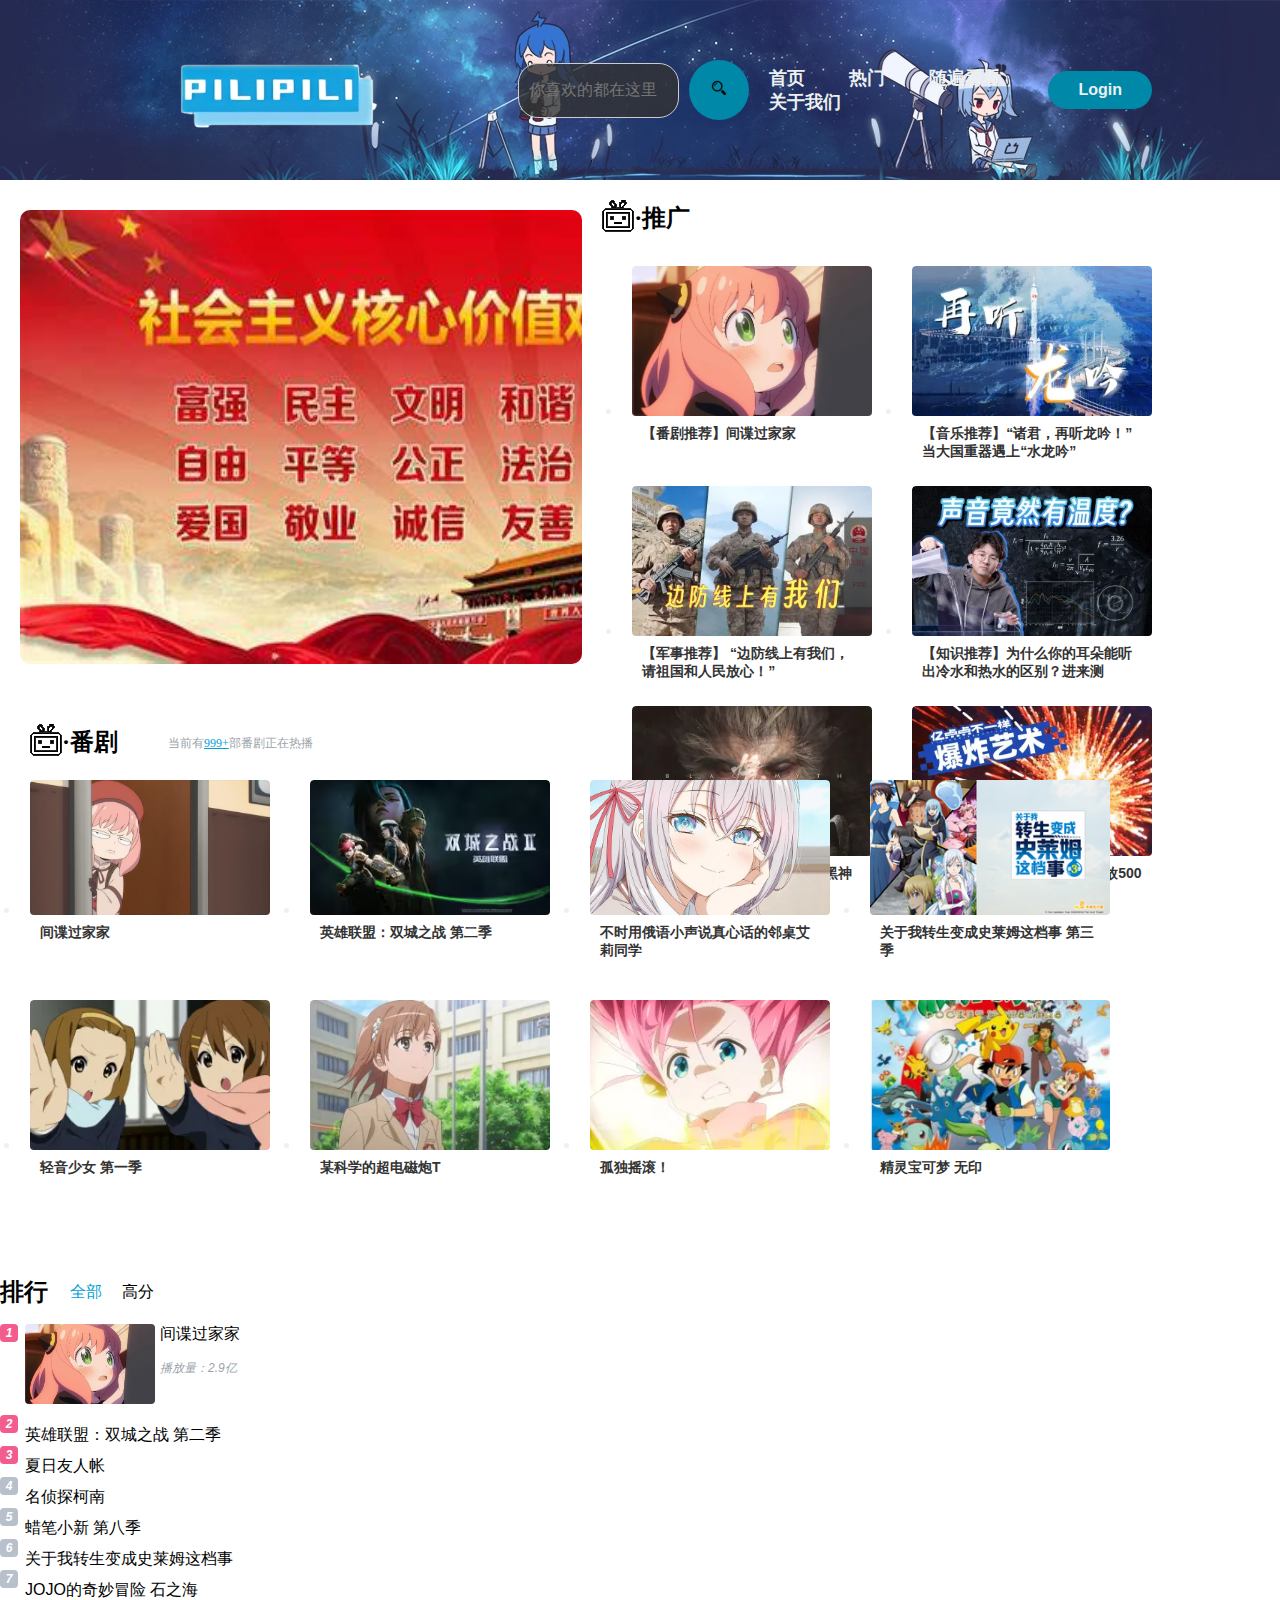
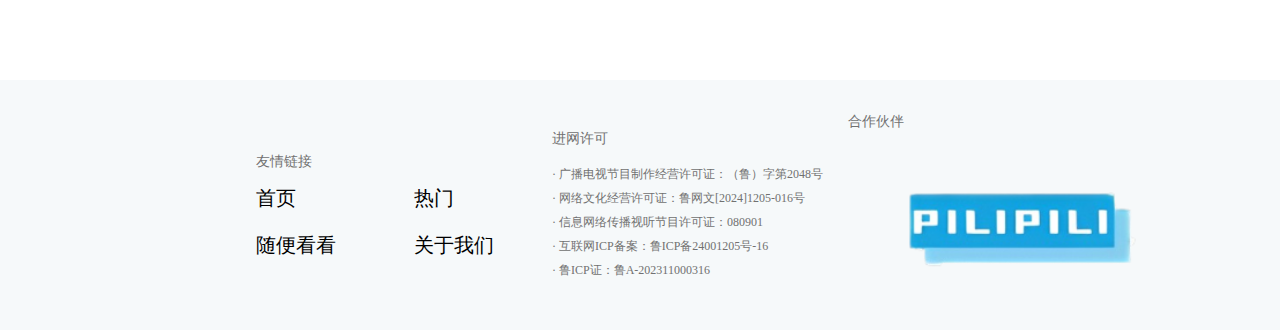
<file: index.html>
<!DOCTYPE html>
<html lang="en">
<head>
    <meta charset="UTF-8">
    <meta name="viewport" content="width=device-width, initial-scale=1.0">
    <title>噼哩噼哩 (゜-゜)つロ 干杯~-pilipili</title>
    <link rel="stylesheet" href="index.css">
</head>
<body>
<header>
    <a href="index.html"><img src="images/logo3.png" alt="" class="logo" alt="logo"></a>
    <div class="search-container">
        <input type="text" placeholder="你喜欢的都在这里">
        <button type="submit"><a href="hot.html"><img src="images/search.png" class="fd"></a></button>
    </div>
    <nav>
        <ul class="nav_links">
            <li><a href="index.html">首页</a></li>
            <li><a href="hot.html">热门</a></li>
            <li><a href="video.html">随遍看看</a></li>
            <li><a href="about.html">关于我们</a></li>
        </ul>
    </nav>
    <a class="cta" href="login.html"><button>Login</button></a>
</header>

<div class="container_top">
    <div id="tv">
        <div id="screen">
            <img src="images/ad1.jpg" height="454" width="730"/>
            <img src="images/ad2.jpg" height="454" width="730"/>
            <img src="images/ad3.jpg" height="454" width="730"/>
            <img src="images/ad4.jpg" height="454" width="730"/>
        </div>
    </div>

    <div class="b-r">
        <div class="b-head">
            <span class="b-head-i"><img src="images/xds.ico"/></span>
            <span class="b-head-t"><h2>·推广</h2></span>
        </div>

        <div class="top-list-wrapper">
            <ul class="top-list clearfix">
                <li>
                    <div class="v-item">
                        <a href="#" title="【番剧推荐】间谍过家家">
                            <div class="preview">
                                <img src="images/rec1.webp" alt="【番剧推荐】间谍过家家">
                            </div>
                            <div class="mask"></div>
                            <div class="title">【番剧推荐】间谍过家家</div>
                        </a>
                    </div>
                </li>
                <li>
                    <div class="v-item">
                        <a href="#" target="view_window" title="【音乐推荐】“诸君，再听龙吟！” 当大国重器遇上“水龙吟”">
                            <div class="preview">
                                <img src="images/rec2.webp" alt="【音乐推荐】“诸君，再听龙吟！” 当大国重器遇上“水龙吟”">
                            </div>
                            <div class="mask"></div>
                            <div class="title">【音乐推荐】“诸君，再听龙吟！” 当大国重器遇上“水龙吟”</div>
                        </a>
                    </div>
                </li>
                <li>
                    <div class="v-item">
                        <a href="#" title="【军事推荐】 “边防线上有我们，请祖国和人民放心！”">
                            <div class="preview">
                                <img src="images/rec3.webp" alt="【军事推荐】 “边防线上有我们，请祖国和人民放心！”">
                            </div>
                            <div class="mask"></div>
                            <div class="title">【军事推荐】 “边防线上有我们，请祖国和人民放心！”</div>
                        </a>
                    </div>
                </li>
                <li>
                    <div class="v-item">
                        <a href="#" title="【知识推荐】为什么你的耳朵能听出冷水和热水的区别？进来测">
                            <div class="preview">
                                <img src="images/rec4.webp" alt="【知识推荐】为什么你的耳朵能听出冷水和热水的区别？进来测">
                            </div>
                            <div class="mask"></div>
                            <div class="title">【知识推荐】为什么你的耳朵能听出冷水和热水的区别？进来测</div>
                        </a>
                    </div>
                </li>
                <li>
                    <div class="v-item">
                        <a href="#" title="【游戏推荐】游戏科学新作《黑神话：悟空》13分钟实机演示">
                            <div class="preview">
                                <img src="images/rec5.webp" alt="【游戏推荐】游戏科学新作《黑神话：悟空》13分钟实机演示">
                            </div>
                            <div class="mask"></div>
                            <div class="title">【游戏推荐】游戏科学新作《黑神话：悟空》13分钟实机演示</div>
                        </a>
                    </div>
                </li>
                <li>
                    <div class="v-item">
                        <a href="#" title="【科技推荐】手搓黑火药，慢放500倍看烟花的化学奥秘！">
                            <div class="preview">
                                <img src="images/rec6.webp" alt="【科技推荐】手搓黑火药，慢放500倍看烟花的化学奥秘！">
                            </div>
                            <div class="mask"></div>
                            <div class="title">【科技推荐】手搓黑火药，慢放500倍看烟花的化学奥秘！</div>
                        </a>
                    </div>
                </li>
            </ul>
        </div>
    </div>
</div>

<div class="container_middle">
    <div class="b-head">
        <span class="b-head-i"><img src="images/xds.ico"/></span>
        <span class="b-head-t"><h2>·番剧</h2></span>
        <span class="b-head-s">当前有<em><u>999+</u></em>部番剧正在热播</span>
    </div>

</div>
<div class="b-m-l">
    <ul class="top-list clearfix">
        <li>
            <div class="v-item">
                <a href="#" title="间谍过家家">
                    <div class="preview">
                        <img src="images/fj1.webp" alt="间谍过家家">
                    </div>
                    <div class="mask"></div>
                    <div class="title">间谍过家家</div>
                </a>
            </div>
        </li>
        <li>
            <div class="v-item">
                <a href="#" target="view_window" title="英雄联盟：双城之战 第二季">
                    <div class="preview">
                        <img src="images/fj2.webp" alt="英雄联盟：双城之战 第二季">
                    </div>
                    <div class="mask"></div>
                    <div class="title">英雄联盟：双城之战 第二季</div>
                </a>
            </div>
        </li>
        <li>
            <div class="v-item">
                <a href="#" title="不时用俄语小声说真心话的邻桌艾莉同学">
                    <div class="preview">
                        <img src="images/fj3.webp" alt="不时用俄语小声说真心话的邻桌艾莉同学">
                    </div>
                    <div class="mask"></div>
                    <div class="title">不时用俄语小声说真心话的邻桌艾莉同学</div>
                </a>
            </div>
        </li>
        <li>
            <div class="v-item">
                <a href="#" title="关于我转生变成史莱姆这档事 第三季">
                    <div class="preview">
                        <img src="images/fj4.webp" alt="关于我转生变成史莱姆这档事 第三季">
                    </div>
                    <div class="mask"></div>
                    <div class="title">关于我转生变成史莱姆这档事 第三季</div>
                </a>
            </div>
        </li>
        <li>
            <div class="v-item">
                <a href="#" title="轻音少女 第一季">
                    <div class="preview">
                        <img src="images/fj5.webp" alt="轻音少女 第一季">
                    </div>
                    <div class="mask"></div>
                    <div class="title">轻音少女 第一季</div>
                </a>
            </div>
        </li>
        <li>
            <div class="v-item">
                <a href="#" title="某科学的超电磁炮T">
                    <div class="preview">
                        <img src="images/fj6.webp" alt="某科学的超电磁炮T">
                    </div>
                    <div class="mask"></div>
                    <div class="title">某科学的超电磁炮T</div>
                </a>
            </div>
        </li>
        <li>
            <div class="v-item">
                <a href="#" title="孤独摇滚！">
                    <div class="preview">
                        <img src="images/fj7.webp" alt="孤独摇滚！">
                    </div>
                    <div class="mask"></div>
                    <div class="title">孤独摇滚！</div>
                </a>
            </div>
        </li>
        <li>
            <div class="v-item">
                <a href="#" title="精灵宝可梦 无印">
                    <div class="preview">
                        <img src="images/fj8.webp" alt="精灵宝可梦 无印">
                    </div>
                    <div class="mask"></div>
                    <div class="title">精灵宝可梦 无印</div>
                </a>
            </div>
        </li>
    </ul>
</div>
<div class="b-m-r">
    <div class="bmr-head">
        <div class="brh-left">
            <span><h3>排行</h3></span>
            <ul>
                <li class="brh-li1">
                    <span>全部</span>
                </li>
                <li class="brh-li2">
                    <span>高分</span>
                </li>
            </ul>
        </div>
    </div>
    <div class="bmr-body">
        <div class="bmb-body">
            <ul class="rlist">
                <li class="rlist1">
                    <i class="number-n1 number-n">1</i>
                    <a href="#" title="间谍过家家">
                        <img src="images/rec1.webp" alt="间谍过家家">
                        <span>间谍过家家</span>
                        <i title="播放量：2.9亿">播放量：2.9亿</i>
                    </a>
                </li>
                <li class="rlist2">
                    <i class="number-n1 number-n">2</i>
                    <a href="#" title="英雄联盟：双城之战 第二季">英雄联盟：双城之战 第二季</a>
                </li>
                <li class="rlist2">
                    <i class="number-n1 number-n">3</i>
                    <a href="#" title="夏日友人帐">夏日友人帐</a>
                </li>
                <li class="rlist2">
                    <i class="number-n2 number-n">4</i>
                    <a href="#" title="名侦探柯南">名侦探柯南</a>
                </li>
                <li class="rlist2">
                    <i class="number-n2 number-n">5</i>
                    <a href="#" title="蜡笔小新 第八季">蜡笔小新 第八季</a>
                </li>
                <li class="rlist2">
                    <i class="number-n2 number-n">6</i>
                    <a href="#" title="关于我转生变成史莱姆这档事">关于我转生变成史莱姆这档事</a>
                </li>
                <li class="rlist2">
                    <i class="number-n2 number-n">7</i>
                    <a href="#" title="JOJO的奇妙冒险 石之海">JOJO的奇妙冒险 石之海</a>
                </li>
            </ul>
        </div>
    </div>
</div>
<footer>
    <div class="block-left">
        <span class="tips">友情链接</span>
        <ul class="foot-ul">
            <li><a href="index.html">首页</a></li>
            <li><a href="hot.html">热门</a></li>
            <li><a href="video.html">随便看看</a></li>
            <li><a href="about.html">关于我们</a></li>
        </ul>
    </div>
    <div class="block-middle">
        <span class="tips">进网许可</span>
        <p>· 广播电视节目制作经营许可证：（鲁）字第2048号</p>
        <p>· 网络文化经营许可证：鲁网文[2024]1205-016号</p>
        <p>· 信息网络传播视听节目许可证：080901</p>
        <p>· 互联网ICP备案：鲁ICP备24001205号-16</p>
        <p>· 鲁ICP证：鲁A-202311000316</p>
    </div>
    <div class="block-right">
        <span class="tips">合作伙伴</span>
        <a href="index.html"><img src="images/logo3.png" alt="" class="logo" alt="logo"></a>
    </div>
</footer>
</body>
</html>
</file>
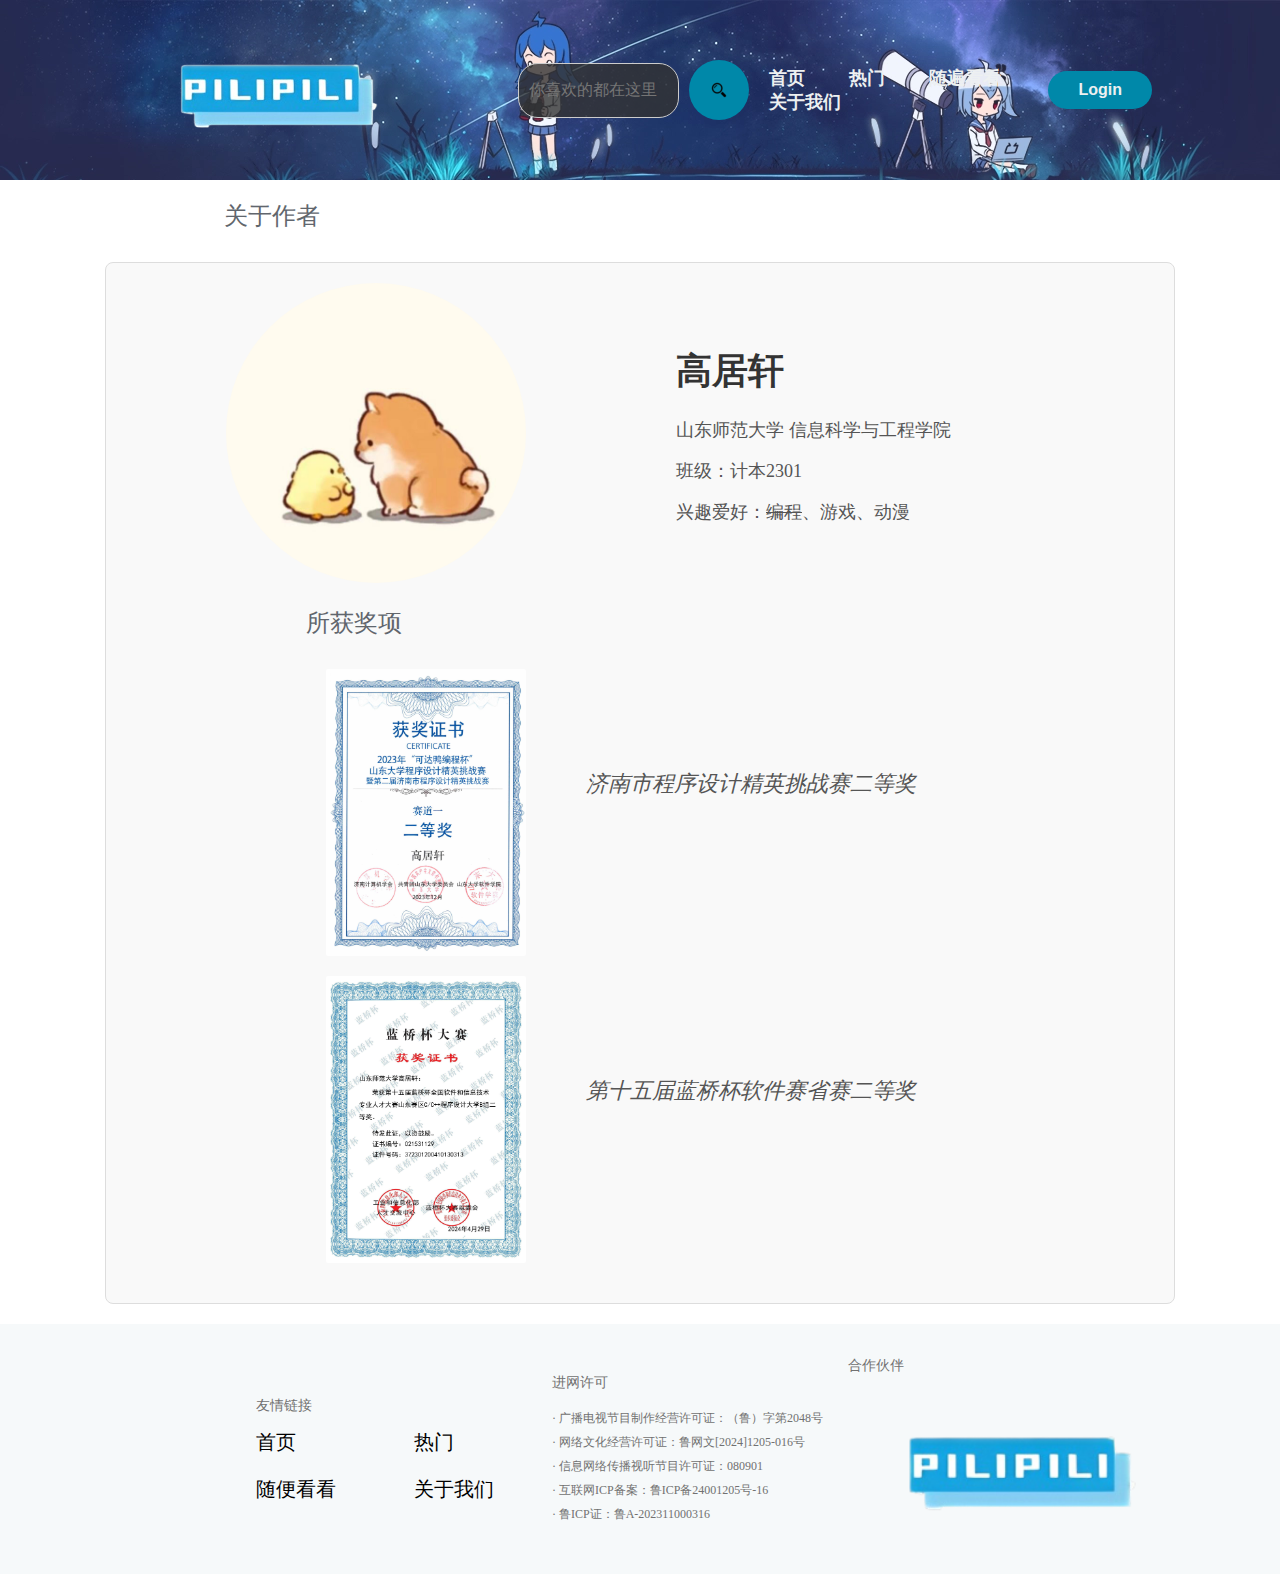
<file: about.html>
<!DOCTYPE html>
<html lang="en">
<head>
    <meta charset="UTF-8">
    <title>关于我们</title>
  <link rel="stylesheet" href="about-style.css">
</head>
<body>
<header>
  <a href="index.html"><img src="images/logo3.png" alt="" class="logo" alt="logo"></a>
  <div class="search-container">
    <input type="text" placeholder="你喜欢的都在这里">
    <button type="submit"><img src="images/search.png" class="fd"></button>
  </div>
  <nav>
    <ul class="nav_links">
      <li><a href="index.html">首页</a></li>
      <li><a href="hot.html">热门</a></li>
      <li><a href="video.html">随遍看看</a></li>
      <li><a href="about.html">关于我们</a></li>
    </ul>
  </nav>
  <a class="cta" href="login.html"><button>Login</button></a>
</header>
<div class="pop-title">
  <p class="pop-tip">关于作者</p>
</div>
<div class="main-body">
  <div class="info-top">
    <div class="writter-pic">
      <img src="images/head.jpg" class="writter-pic">
    </div>
    <div class="wri-info">
      <h2>高居轩</h2>
      <p>山东师范大学 信息科学与工程学院</p>
      <p>班级：计本2301</p>
      <p>兴趣爱好：<s>编程</s>、游戏、动漫</p>
    </div>
  </div>
  <div class="pop-title">
    <p class="pop-tip">所获奖项</p>
  </div>
  <div class="award">
    <ul class="card-list">
      <div class="video-card">
        <div class="video-card-pic">
          <a href="#"><img src="images/aw1.jpg"></a>
        </div>
        <div class="video-card-info">
          <p><i>济南市程序设计精英挑战赛二等奖</i></p>
        </div>
      </div>
      <div class="video-card">
        <div class="video-card-pic">
          <a href="#"><img src="images/aw2.jpg"></a>
        </div>
        <div class="video-card-info">
          <p><i>第十五届蓝桥杯软件赛省赛二等奖</i></p>
        </div>
      </div>
    </ul>
  </div>
</div>
<footer>
  <div class="block-left">
    <span class="tips">友情链接</span>
    <ul class="foot-ul">
      <li><a href="index.html">首页</a></li>
      <li><a href="hot.html">热门</a></li>
      <li><a href="video.html">随便看看</a></li>
      <li><a href="about.html">关于我们</a></li>
    </ul>
  </div>
  <div class="block-middle">
    <span class="tips">进网许可</span>
    <p>· 广播电视节目制作经营许可证：（鲁）字第2048号</p>
    <p>· 网络文化经营许可证：鲁网文[2024]1205-016号</p>
    <p>· 信息网络传播视听节目许可证：080901</p>
    <p>· 互联网ICP备案：鲁ICP备24001205号-16</p>
    <p>· 鲁ICP证：鲁A-202311000316</p>
  </div>
  <div class="block-right">
    <span class="tips">合作伙伴</span>
    <a href="index.html"><img src="images/logo3.png" alt="" class="logo" alt="logo"></a>
  </div>
</footer>
</body>
</html>
</file>
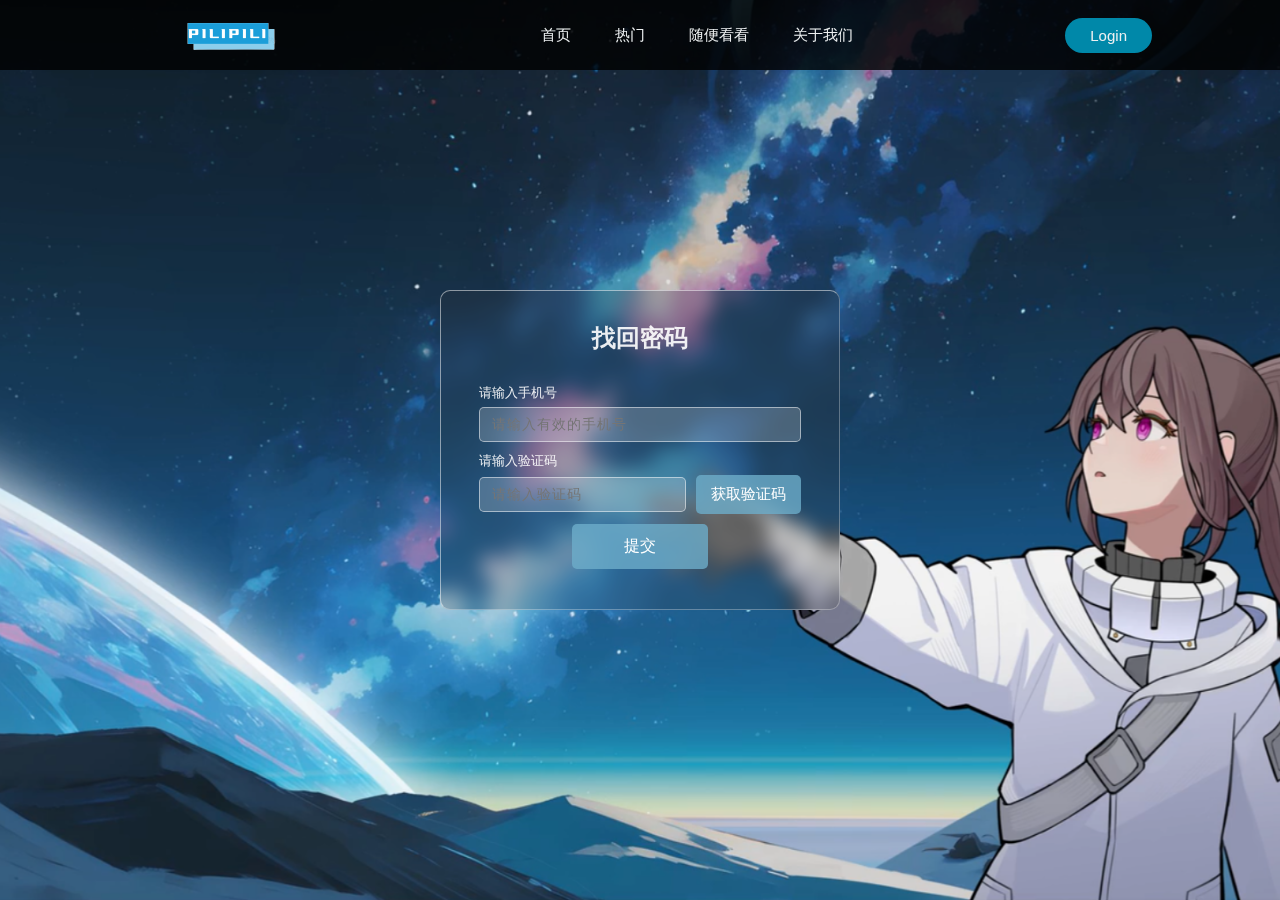
<file: forgot-password.html>
<!DOCTYPE html>
<html lang="en">
<head>
    <meta charset="UTF-8">
    <title>Forget Password</title>
    <link rel="stylesheet" href="forgot-style.css"/>
</head>
<body>
<header>
    <a href="index.html"><img src="images/logo.png" alt="" class="logo" alt="logo"></a>
    <nav>
        <ul class="nav_links">
            <li><a href="index.html">首页</a></li>
            <li><a href="hot.html">热门</a></li>
            <li><a href="video.html">随便看看</a></li>
            <li><a href="about.html">关于我们</a></li>
        </ul>
    </nav>
    <a class="cta" href="login.html"><button>Login</button></a>
</header>
<div class="box">
    <h2>找回密码</h2>
    <form id="forgetForm">
        <div class="input-box">
            <label for="phone">请输入手机号</label>
            <input type="tel" id="phone" placeholder="请输入有效的手机号" required />
        </div>
        <div class="input-box">
            <label for="code">请输入验证码</label>
            <div class="code-container">
                <input type="text" id="code" placeholder="请输入验证码" required />
                <button type="button" id="getCodeBtn">获取验证码</button>
            </div>
        </div>
        <div class="btn-box">
            <button type="submit" id="submitBtn">提交</button>
        </div>
    </form>
</div>
<script src="forgot-script.js"></script>
</body>
</html>
</file>
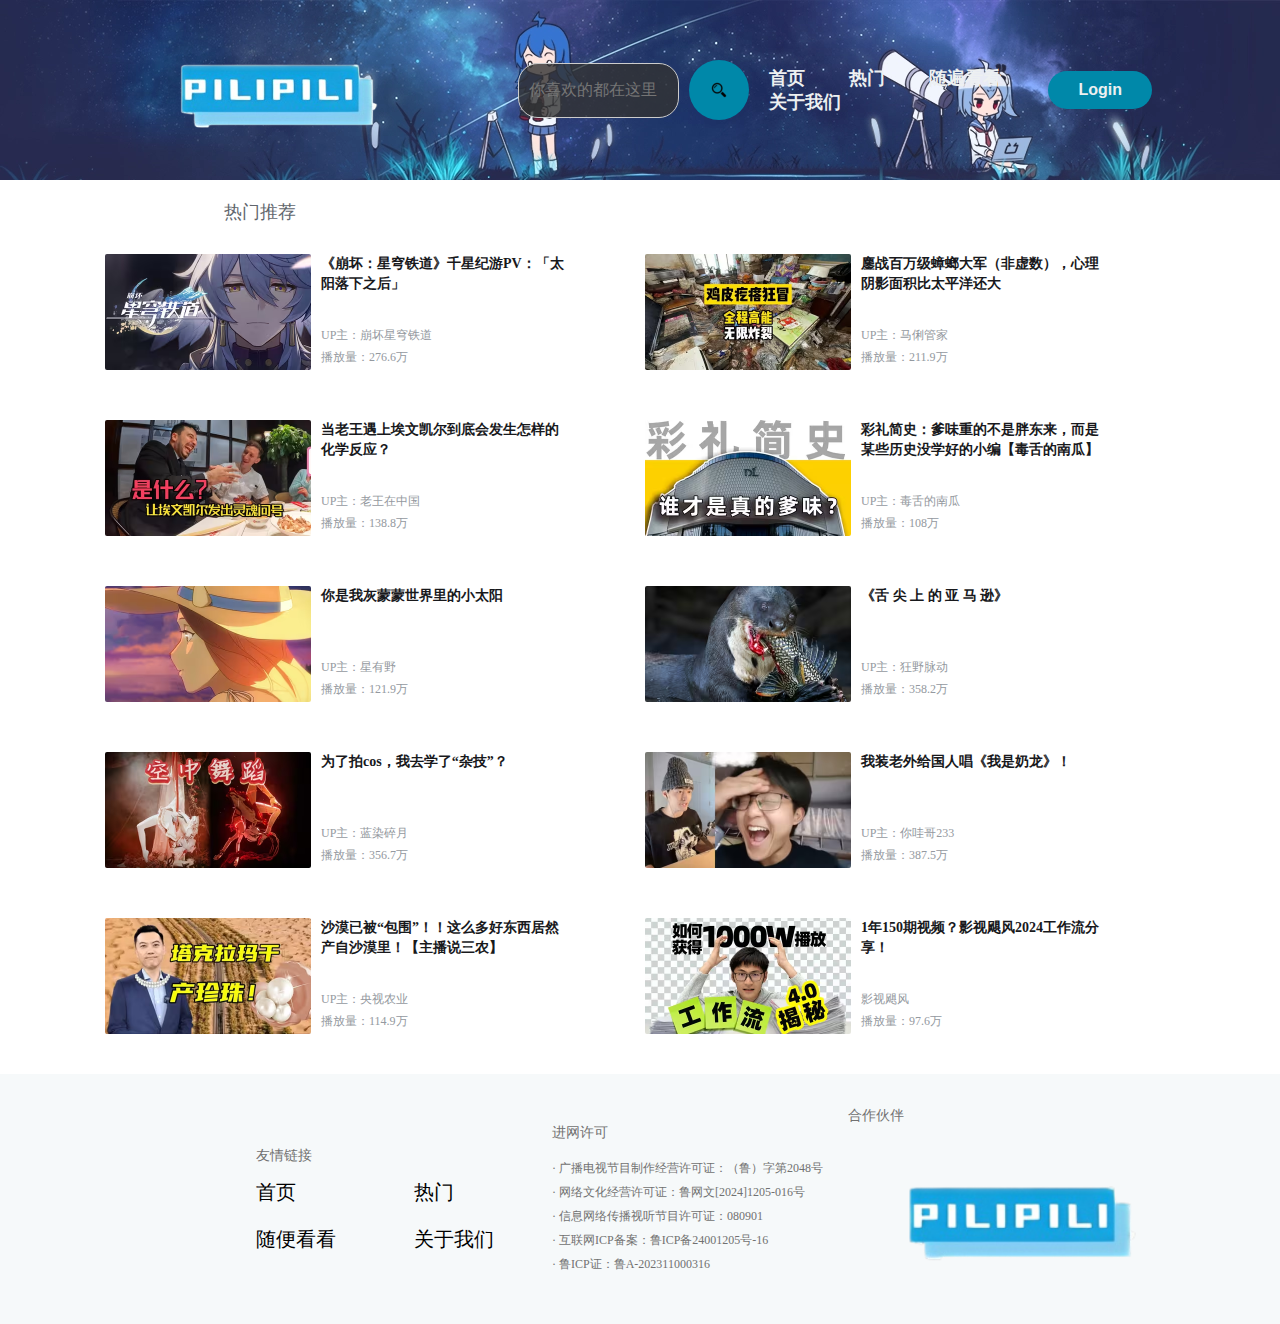
<file: hot.html>
<!DOCTYPE html>
<html lang="en">
<head>
    <meta charset="UTF-8">
    <title>PILIPILI热门</title>
  <link rel="stylesheet" href="hot-style.css">
</head>
<body>
<header>
  <a href="index.html"><img src="images/logo3.png" alt="" class="logo" alt="logo"></a>
  <div class="search-container">
    <input type="text" placeholder="你喜欢的都在这里">
    <button type="submit"><img src="images/search.png" class="fd"></button>
  </div>
  <nav>
    <ul class="nav_links">
      <li><a href="index.html">首页</a></li>
      <li><a href="hot.html">热门</a></li>
      <li><a href="video.html">随遍看看</a></li>
      <li><a href="about.html">关于我们</a></li>
    </ul>
  </nav>
  <a class="cta" href="login.html"><button>Login</button></a>
</header>
<div class="pop-title">
  <p class="pop-tip">热门推荐</p>
</div>
<div class="main-body">
  <ul class="card-list">
    <div class="video-card">
      <div class="mask"></div>
      <div class="video-card-pic">
        <a href="#"><img src="images/h1.webp"></a>
      </div>
      <div class="video-card-info">
        <p title="《崩坏：星穹铁道》千星纪游PV：「太阳落下之后」" class="video-name">《崩坏：星穹铁道》千星纪游PV：「太阳落下之后」</p>
        <div class="card-data">
          <span class="upname">UP主：崩坏星穹铁道</span>
          <span class="playtimes">播放量：276.6万</span>
        </div>
      </div>
    </div>
    <div class="video-card">
      <div class="mask"></div>
      <div class="video-card-pic">
        <a href="#"><img src="images/h2.webp"></a>
      </div>
      <div class="video-card-info">
        <p title="鏖战百万级蟑螂大军（非虚数），心理阴影面积比太平洋还大" class="video-name">鏖战百万级蟑螂大军（非虚数），心理阴影面积比太平洋还大</p>
        <div class="card-data">
          <span class="upname">UP主：马俐管家</span>
          <span class="playtimes">播放量：211.9万</span>
        </div>
      </div>
    </div>
    <div class="video-card">
      <div class="mask"></div>
      <div class="video-card-pic">
        <a href="#"><img src="images/h3.webp"></a>
      </div>
      <div class="video-card-info">
        <p title="当老王遇上埃文凯尔到底会发生怎样的化学反应？" class="video-name">当老王遇上埃文凯尔到底会发生怎样的化学反应？</p>
        <div class="card-data">
          <span class="upname">UP主：老王在中国</span>
          <span class="playtimes">播放量：138.8万</span>
        </div>
      </div>
    </div>
    <div class="video-card">
      <div class="mask"></div>
      <div class="video-card-pic">
        <a href="#"><img src="images/h4.webp"></a>
      </div>
      <div class="video-card-info">
        <p title="彩礼简史：爹味重的不是胖东来，而是某些历史没学好的小编【毒舌的南瓜】" class="video-name">彩礼简史：爹味重的不是胖东来，而是某些历史没学好的小编【毒舌的南瓜】</p>
        <div class="card-data">
          <span class="upname">UP主：毒舌的南瓜</span>
          <span class="playtimes">播放量：108万</span>
        </div>
      </div>
    </div>
    <div class="video-card">
      <div class="mask"></div>
      <div class="video-card-pic">
        <a href="#"><img src="images/h5.webp"></a>
      </div>
      <div class="video-card-info">
        <p title="你是我灰蒙蒙世界里的小太阳" class="video-name">你是我灰蒙蒙世界里的小太阳</p>
        <div class="card-data">
          <span class="upname">UP主：星有野</span>
          <span class="playtimes">播放量：121.9万</span>
        </div>
      </div>
    </div>
    <div class="video-card">
      <div class="mask"></div>
      <div class="video-card-pic">
        <a href="#"><img src="images/h6.webp"></a>
      </div>
      <div class="video-card-info">
        <p title="《舌 尖 上 的 亚 马 逊》" class="video-name">《舌 尖 上 的 亚 马 逊》</p>
        <div class="card-data">
          <span class="upname">UP主：狂野脉动</span>
          <span class="playtimes">播放量：358.2万</span>
        </div>
      </div>
    </div>
    <div class="video-card">
      <div class="mask"></div>
      <div class="video-card-pic">
        <a href="#"><img src="images/h7.webp"></a>
      </div>
      <div class="video-card-info">
        <p title="为了拍cos，我去学了“杂技”？" class="video-name">为了拍cos，我去学了“杂技”？</p>
        <div class="card-data">
          <span class="upname">UP主：蓝染碎月</span>
          <span class="playtimes">播放量：356.7万</span>
        </div>
      </div>
    </div>
    <div class="video-card">
      <div class="mask"></div>
      <div class="video-card-pic">
        <a href="#"><img src="images/h8.webp"></a>
      </div>
      <div class="video-card-info">
        <p title="我装老外给国人唱《我是奶龙》！" class="video-name">我装老外给国人唱《我是奶龙》！</p>
        <div class="card-data">
          <span class="upname">UP主：你哇哥233</span>
          <span class="playtimes">播放量：387.5万</span>
        </div>
      </div>
    </div>
    <div class="video-card">
      <div class="mask"></div>
      <div class="video-card-pic">
        <a href="#"><img src="images/h9.webp"></a>
      </div>
      <div class="video-card-info">
        <p title="沙漠已被“包围”！！这么多好东西居然产自沙漠里！【主播说三农】" class="video-name">沙漠已被“包围”！！这么多好东西居然产自沙漠里！【主播说三农】</p>
        <div class="card-data">
          <span class="upname">UP主：央视农业</span>
          <span class="playtimes">播放量：114.9万</span>
        </div>
      </div>
    </div>
    <div class="video-card">
      <div class="mask"></div>
      <div class="video-card-pic">
        <a href="#"><img src="images/h10.webp"></a>
      </div>
      <div class="video-card-info">
        <p title="1年150期视频？影视飓风2024工作流分享！" class="video-name">1年150期视频？影视飓风2024工作流分享！</p>
        <div class="card-data">
          <span class="upname">影视飓风</span>
          <span class="playtimes">播放量：97.6万</span>
        </div>
      </div>
    </div>
  </ul>
</div>
<footer>
  <div class="block-left">
    <span class="tips">友情链接</span>
    <ul class="foot-ul">
      <li><a href="index.html">首页</a></li>
      <li><a href="hot.html">热门</a></li>
      <li><a href="video.html">随便看看</a></li>
      <li><a href="about.html">关于我们</a></li>
    </ul>
  </div>
  <div class="block-middle">
    <span class="tips">进网许可</span>
    <p>· 广播电视节目制作经营许可证：（鲁）字第2048号</p>
    <p>· 网络文化经营许可证：鲁网文[2024]1205-016号</p>
    <p>· 信息网络传播视听节目许可证：080901</p>
    <p>· 互联网ICP备案：鲁ICP备24001205号-16</p>
    <p>· 鲁ICP证：鲁A-202311000316</p>
  </div>
  <div class="block-right">
    <span class="tips">合作伙伴</span>
    <a href="index.html"><img src="images/logo3.png" alt="" class="logo" alt="logo"></a>
  </div>
</footer>
</body>
</html>
</file>
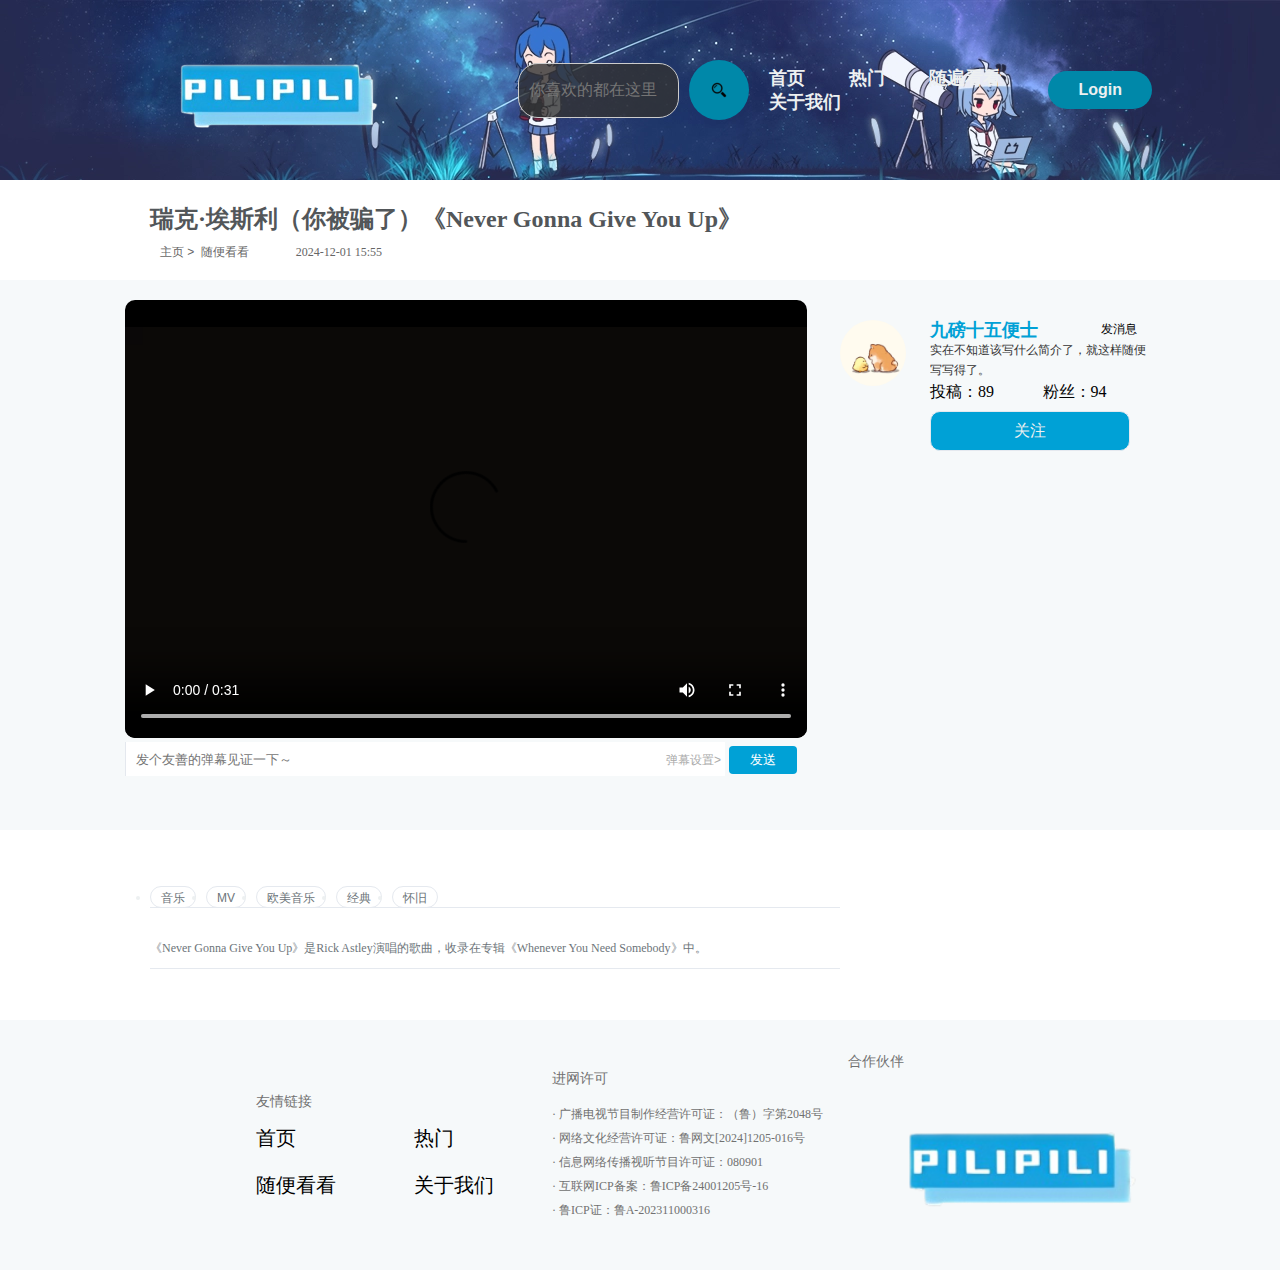
<file: video.html>
<!DOCTYPE html>
<html lang="en">
<head>
    <meta charset="UTF-8">
    <title>随便看看</title>
  <link rel="stylesheet" href="video-style.css">
</head>
<body>
<header>
  <a href="index.html"><img src="images/logo3.png" alt="" class="logo" alt="logo"></a>
  <div class="search-container">
    <input type="text" placeholder="你喜欢的都在这里">
    <button type="submit"><img src="images/search.png" class="fd"></button>
  </div>
  <nav>
    <ul class="nav_links">
      <li><a href="index.html">首页</a></li>
      <li><a href="hot.html">热门</a></li>
      <li><a href="video.html">随遍看看</a></li>
      <li><a href="about.html">关于我们</a></li>
    </ul>
  </nav>
  <a class="cta" href="login.html"><button>Login</button></a>
</header>
<div class="page-body">
  <div class="viewbox">
    <div class="v-info">
      <div class="v-title">
        <h1>瑞克·埃斯利（你被骗了）《Never Gonna Give You Up》</h1>
      </div>
      <div class="v-title-info">
        <div class="tminfo">
          <span>
            <a href="index.html">主页 > </a><a href="video.html">随便看看</a>
          </span>
          <span>2024-12-01 15:55</span>
        </div>
      </div>
    </div>
  </div>
  <div class="video">
    <div class="video-info">
      <div class="b-video">
        <div class="video-left">
          <video src="videos/cheat.mp4" controls="controls"></video>
          <div class="danmu-tb">
            <input type="text" placeholder="发个友善的弹幕见证一下～" class="dm_txt">
            <a href="#">弹幕设置&gt;</a>
            <input type="button" value="发送" class="dm_sub">
          </div>
        </div>
        <div class="upinfo">
          <div class="u-face">
            <a href="#"><img src="images/head.jpg" alt="头像"></a>
          </div>
          <div class="upr-info">
            <div class="usname">
              <a href="about.html" class="usname-a">九磅十五便士</a>
              <div class="up-si">
                <a href="#">发消息</a>
              </div>
            </div>
            <div class="sign-static">
              实在不知道该写什么简介了，就这样随便写写得了。
            </div>
            <div class="up-video-message">
              <div>投稿：89</div>
              <div>粉丝：94</div>
            </div>
            <button class="up-btn"><a href="about.html">关注</a> </button>
          </div>
        </div>
      </div>
    </div>
  </div>
  <div class="intro">
    <div class="v_info">
      <div class="s_tag">
        <ul>
          <li class="tag-val">
            <a href="#">音乐</a>
          </li>
          <li class="tag-val">
            <a href="#">MV</a>
          </li>
          <li class="tag-val">
            <a href="#">欧美音乐</a>
          </li>
          <li class="tag-val">
            <a href="#">经典</a>
          </li>
          <li class="tag-val">
            <a href="#">怀旧</a>
          </li>
        </ul>
      </div>
      <div class="s_tag-intro">
        《Never Gonna Give You Up》是Rick Astley演唱的歌曲，收录在专辑《Whenever You Need Somebody》中。
      </div>
    </div>
  </div>
</div>

<footer>
  <div class="block-left">
    <span class="tips">友情链接</span>
    <ul class="foot-ul">
      <li><a href="index.html">首页</a></li>
      <li><a href="hot.html">热门</a></li>
      <li><a href="video.html">随便看看</a></li>
      <li><a href="about.html">关于我们</a></li>
    </ul>
  </div>
  <div class="block-middle">
    <span class="tips">进网许可</span>
    <p>· 广播电视节目制作经营许可证：（鲁）字第2048号</p>
    <p>· 网络文化经营许可证：鲁网文[2024]1205-016号</p>
    <p>· 信息网络传播视听节目许可证：080901</p>
    <p>· 互联网ICP备案：鲁ICP备24001205号-16</p>
    <p>· 鲁ICP证：鲁A-202311000316</p>
  </div>
  <div class="block-right">
    <span class="tips">合作伙伴</span>
    <a href="index.html"><img src="images/logo3.png" alt="" class="logo" alt="logo"></a>
  </div>
</footer>
</body>
</html>
</file>
<file: index.css>
@charset "utf-8";

*{
    margin:0;
    padding: 0;
    box-sizing: border-box;
}
/*导航栏样式设置*/
li,a,button{
    font-family: "Montserrat", sans-serif;
    font-weight: 500;
    font-size: 16px;
    color: #edf0f1;
    text-decoration: none;
}

header{
    width: 100%;
    height: 180px;
    display: flex;
    justify-content: space-between;
    align-items: center;
    padding: 30px 10%;
    background-image: url("images/title.webp");
}

/* 搜索框容器样式 */
.search-container {
    flex-grow: 2;  /* 让搜索框占据剩余空间 */
    text-align: center;  /* 使搜索框居中 */
    display: flex;  /* 使用 flex 布局 */
    align-items: center;  /* 垂直居中 */
}

.search-container input {
    width: 100%;  /* 控制搜索框宽度 */
    height: 55px;
    padding: 10px;  /* 增加内边距 */
    font-size: 16px;  /* 字体大小 */
    border: 1px solid #ccc;  /* 边框 */
    border-radius: 20px;  /* 圆角 */
    background-color: rgba(50, 50, 50, 0.8);
    margin-right: 10px;  /* 给搜索框和按钮之间留些空间 */
}

.search-container input:focus{
    border: 1px solid #ccc;  /* 边框 */
    background-color: rgba(50, 50, 50, 0.9);
    color: #fff;
}

.search-container button{
    width: 40px;  /* 增加按钮宽度 */
    height: 60px;  /* 增加按钮高度 */
    background-color: rgba(0, 136, 169, 1);  /* 设置背景色 */
    border: none;  /* 去掉默认边框 */
    border-radius: 50%;  /* 使按钮圆形 */
    cursor: pointer;  /* 鼠标悬停时显示指针 */
    display: flex;
    justify-content: center;
    align-items: center;
}
.search-container button:hover{
    background-color: rgba(0, 136, 169,0.7);
}

.logo{
    cursor: pointer;
    order: 3;
    margin-right: 100px;
}

.nav_links{
    list-style: none;
}

.nav_links li{
    display: inline-block;
    padding: 0 20px;
}

.nav_links li a{
    transition: all 0.3s ease 0s;
    font-size: 18px;
    font-weight: bold;
}

.nav_links li a:hover{
    color: #0088a9;
}

button{
    padding: 10px 30px;
    background-color: rgba(0, 136, 169, 1);
    border: none;
    border-radius: 50px;
    cursor: pointer;
    transition: all 0.3s ease 0s;
    font-weight: bold;
}

button:hover{
    background-color: rgba(0, 136, 169,0.7);
}
/*滚动广告,小标题,六个推荐的大容器*/
.container_top {
    display: flex; /* 使用 flexbox 来布局 */
    align-items: flex-start; /* 在交叉轴上顶部对齐 */
    margin-top: 10px;
}
/* 滚动广告 */
#tv {
    width: 730px;
    height: 454px;
    overflow: hidden;
    border-radius: 10px;
    margin: 20px;
}
/*六个推荐的大盒子*/
.b-r {
    width: 880px;
    height: 480px;
    float: right;
    margin-top: 10px;
}

.top-list-wrapper{
    margin-top: 20px;
}

#screen {
    width: 9999px;
    height: 9999px;
    animation: 15s ads infinite;
}

#screen img {
    float: left;
}

@keyframes ads {
    0% {}
    25% { transform: translateX(0px) }
    30% { transform: translateX(-730px) }
    50% { transform: translateX(-730px) }
    55% { transform: translateX(-1460px) }
    75% { transform: translateX(-1460px) }
    80% { transform: translateX(-2190px) }
    100% { transform: translateX(-2190px) }
}
/*推广小标题*/
.b-head{
    display: flex;
    align-items: center;
}

.b-head.b-head-i{
    width: 20px;
    height: 20px;
}

.b-head.b-head-t h2{
    margin: 0;
    padding: 0;
    font-weight: normal;
    margin-top: 10px;
}

/* 右边六个推荐 */
.clearfix li {
    float: left;
    margin-left: 20px;
}

.v-item {
    width: 240px;
    height: 200px;
    position: relative;
    border-radius: 4px;
    overflow: hidden;
    text-align: center;
    margin: 10px;
}

.preview {
    width: 100%; /* 确保容器宽度适配 */
    display: inline-block; /* 使图片和标题保持在同一列 */
}

.preview img {
    width: 100%; /* 图片宽度自适应 */
    height: auto; /* 保持图片比例 */
}

.title {
    font-size: 14px;   /* 文字大小 */
    color: #333;       /* 文字颜色 */
    text-align: left; /* 文字靠左 */
    padding: 5px 10px;  /* 给标题增加一些内边距 */
    font-weight: bold;
}

.v-item img {
    width: 100%;
    margin: 0 auto;
    display: block;
    border-radius: 4px;
}

.v-item .mask {
    position: absolute;
    width: 100%;
    height: 100%;
    opacity: 0;
    visibility: hidden;
    top: 0;
    left: 0;
    background: rgba(0, 0, 0, 0.7);
    filter: alpha(opacity=70) \9;
    z-index: 1;
    border-radius: 4px;
    transition: 0.3s all linear;
}

.v-item:hover .mask {
    visibility: visible;
    opacity: 1;
    transition: none;
}

.container_middle {
    display: flex; /* 使用 flexbox 来布局 */
    align-items: flex-start; /* 在交叉轴上顶部对齐 */
    margin-top: 40px;
    margin-left: 30px;
}

.b-head-s {
    float: left;
    height: 14px;
    font-size: 12px;
    color: #99a2aa;
    margin-left: 50px;
}
.b-head-s em {
    color: #00a1d6;
    font-style: normal;
    font-weight: normal;
}
/*番剧大栏*/
.b-m-l {
    display: flex;
    flex-wrap: wrap;
    width: 1200px;
    height: 480px;
    float: left;
    margin-top: 10px;
}
/*排行榜*/
.b-m-r {
    float: left;
    width: 430px;
    height: 400px;
    font-family: "Microsoft YaHei", Arial, Helvetica, sans-serif;
    overflow: auto;
    margin-top: 30px;
}

.bmr-head {
    width: 400px;
    height: 24px;
    display: flex;
    align-items: center;
    justify-content: space-between;
}

.brh-left {
    float: left;
    width: 400px;
    height: 24px;
}

.brh-left span h3 {
    float: left;
    width: 50px;
    height: 24px;
    line-height: 24px;
    margin: 0;
    padding: 0;
    font-size: 24px;
    font-weight: bold;
    color: black;
}

.brh-left ul {
    float: left;
    margin-left: 20px;
    display: flex;
}

.brh-left ul li {
    float: left;
    width: 40px;
    height: 40px;
    font-size: 16px;
    line-height: 24px;
    border-bottom: 1px solid transparent;
}

.brh-li1 {
    display: block;
    position: relative;
    margin-right: 12px;
    color: #00a1d6;
}
.brh-li2 {
    display: block;
    position: relative;
    margin-right: 11px;
    color: black;
}

.bmr-body {
    width: 400px;
    height: 337px;
    margin-top: 20px;
}

.rlist1 {
    display: block;
    width: 400px;
    height: 90px;
}

.number-n1 {
    background: #f25d8e;
}

.number-n {
    display: block;
    color: #fff;
    height: 18px;
    width: 18px;
    line-height: 18px;
    font-size: 12px;
    text-align: center;
    background: #f25d8e;
    border-radius: 4px;
    font-weight: bolder;
    margin-bottom: -18px;
}

.rlist1 a img {
    float: left;
    width: 130px;
    height: 80px;
    border-radius: 4px;
}

.rlist1 a span {
    float: left;
    width: 150px;
    height: 36px;
    font-size: 16px;
    margin-left: 5px;
    text-decoration: none;
    color: #000;
}

.rlist1 a {
    display: block;
    width: 400px;
    height: 50px;
    margin-left: 25px;
}

.rlist1 a i {
    float: left;
    width: 150px;
    height: 12px;
    font-size: 12px;
    margin-left: 5px;
    color: #99a2aa;
}

.rlist2 a {
    display: block;
    width: 380px;
    height: 20px;
    line-height: 20px;
    margin-left: 25px;
    margin-top: 10px;
    font-size: 16px;
    overflow: hidden;
    color: black;
}

.number-n2 {
    background-color: #b8c0cc;
}

.tips {
    display: block;
    width: 296px;
    height: 22px;
    font-size: 14px;
    line-height: 22px;
    color: #717171;
    margin-bottom: 12px;
}

footer{
    width: 100%;
    height: 250px;
    display: flex;
    align-items: center;
    justify-content: space-between; /* 确保左右两边分开 */
    padding: 0 20%;
    background-color: #f6f9fa;
}

.block-left {
    display: flex;
    flex-direction: column; /* 保持内容垂直布局 */
    max-width: 50%;
}

.foot-ul {
    display: grid;
    grid-template-columns: repeat(2, 1fr); /* 创建 2 列 */
    gap: 20px; /* 列项之间的间距 */
    padding: 0;
    margin: 0;
    list-style-type: none;
}

footer .foot-ul a {
    color: black;
    font-size: 20px;
}

.block-middle p {
    margin: 0;
    padding: 0;
    color: #717171;
    font-size: 12px;
    display: block;
    height: 24px;
    line-height: 24px;
}

.block-right .logo {
    height: 150px;  /* 设置图片高度 */
}
</file>
<file: about-style.css>
*{
    margin:0;
    padding: 0;
    box-sizing: border-box;
}
/*导航栏样式设置*/
li,a,button{
    font-family: "Montserrat", sans-serif;
    font-weight: 500;
    font-size: 16px;
    color: #edf0f1;
    text-decoration: none;
}

header{
    width: 100%;
    height: 180px;
    display: flex;
    justify-content: space-between;
    align-items: center;
    padding: 30px 10%;
    background-image: url("images/title.webp");
}

/* 搜索框容器样式 */
.search-container {
    flex-grow: 2;  /* 让搜索框占据剩余空间 */
    text-align: center;  /* 使搜索框居中 */
    display: flex;  /* 使用 flex 布局 */
    align-items: center;  /* 垂直居中 */
}

.search-container input {
    width: 100%;  /* 控制搜索框宽度 */
    height: 55px;
    padding: 10px;  /* 增加内边距 */
    font-size: 16px;  /* 字体大小 */
    border: 1px solid #ccc;  /* 边框 */
    border-radius: 20px;  /* 圆角 */
    background-color: rgba(50, 50, 50, 0.8);
    margin-right: 10px;  /* 给搜索框和按钮之间留些空间 */
}

.search-container input:focus{
    border: 1px solid #ccc;  /* 边框 */
    background-color: rgba(50, 50, 50, 0.9);
    color: #fff;
}

.search-container button{
    width: 40px;  /* 增加按钮宽度 */
    height: 60px;  /* 增加按钮高度 */
    background-color: rgba(0, 136, 169, 1);  /* 设置背景色 */
    border: none;  /* 去掉默认边框 */
    border-radius: 50%;  /* 使按钮圆形 */
    cursor: pointer;  /* 鼠标悬停时显示指针 */
    display: flex;
    justify-content: center;
    align-items: center;
}
.search-container button:hover{
    background-color: rgba(0, 136, 169,0.7);
}

.logo{
    cursor: pointer;
    order: 3;
    margin-right: 100px;
}

.nav_links{
    list-style: none;
}

.nav_links li{
    display: inline-block;
    padding: 0 20px;
}

.nav_links li a{
    transition: all 0.3s ease 0s;
    font-size: 18px;
    font-weight: bold;
}

.nav_links li a:hover{
    color: #0088a9;
}

button{
    padding: 10px 30px;
    background-color: rgba(0, 136, 169, 1);
    border: none;
    border-radius: 50px;
    cursor: pointer;
    transition: all 0.3s ease 0s;
    font-weight: bold;
}

button:hover{
    background-color: rgba(0, 136, 169,0.7);
}

/*中间*/
.pop-title {
    padding: 20px 0 0;
}

.pop-title .pop-tip {
    font-size: 24px;
    color: #61666d;
    margin-bottom: 30px;
}

.pop-tip {
    width: 65%;        /* 容器宽度为 50% */
    margin: 0 auto;    /* 自动居中 */
}

.main-body {
    align-items: center;
    padding: 20px;
    background-color: #f9f9f9;
    border: 1px solid #ddd;
    border-radius: 8px;
    width: 1070px;
    margin: 20px auto;
}

.info-top{
    display: flex; /* 使用 flexbox 布局 */
    align-items: center; /* 垂直居中对齐 */
    width: 100%; /* 使用父容器宽度 */
}

.writter-pic {
    width: 300px;
    border-radius: 50%;
    margin-left: 50px;
}

.wri-info {
    margin-left: 200px; /* 确保与图片有适当间距 */
    flex: 1; /* 自动占据剩余空间 */
    line-height: 2;
}

.wri-info h2 {
    margin: 0;
    font-size: 36px;
    color: #333;
}

.wri-info p {
    margin: 5px 0;
    font-size: 18px;
    color: #555;
}

.award {
    width: 1070px;
    margin: 0 auto;    /* 自动居中 */
}

.card-list{
    flex-wrap: wrap;
    gap: 10px;
}

.card-list .video-card {
    width: 1000px;
    margin-bottom: 20px;
    margin-left: 200px;
}

.video-card {
    display: flex;
    margin-bottom: 40px;
    height: auto;
    width: 530px;
    border-radius: 2px;
    position: relative;
}

.video-card-pic {
    width: 200px;            /* 固定宽度 */
    flex-shrink: 0;
    margin-right: 10px;
    border-radius: 2px;
    position: relative;
    overflow: hidden;        /* 避免图片超出容器范围 */
}

.video-card-pic img {
    width: 100%;             /* 使图片宽度充满容器 */
    height: 100%;            /* 使图片高度充满容器 */
    object-fit: cover;       /* 保持图片比例，并裁剪多余部分填充容器 */
}

.video-card-info{
    cursor: pointer;
    width: 700px;
    display: flex;
    flex-direction: column;
    align-content: center;
    justify-content: space-between;
    font-size: 22px;
    padding: 0 70px 0 0;
    margin-top: 100px;
    margin-left: 50px;
    color: #555;
}

.tips {
    display: block;
    width: 296px;
    height: 22px;
    font-size: 14px;
    line-height: 22px;
    color: #717171;
    margin-bottom: 12px;
}

footer{
    width: 100%;
    height: 250px;
    display: flex;
    align-items: center;
    justify-content: space-between; /* 确保分开 */
    padding: 0 20%;
    background-color: #f6f9fa;
}

.block-left {
    display: flex;
    flex-direction: column; /* 保持内容垂直布局 */
    max-width: 50%;
}

.foot-ul {
    display: grid;
    grid-template-columns: repeat(2, 1fr); /* 创建 2 列 */
    gap: 20px; /* 列项之间的间距 */
    padding: 0;
    margin: 0;
    list-style-type: none;
}

footer .foot-ul a {
    color: black;
    font-size: 20px;
}

.block-middle p {
    margin: 0;
    padding: 0;
    color: #717171;
    font-size: 12px;
    display: block;
    height: 24px;
    line-height: 24px;
}

.block-right .logo {
    height: 150px;  /* 设置图片高度 */
}
</file>
<file: forgot-style.css>
@charset "utf-8";

*{
    margin:0;
    padding: 0;
    box-sizing: border-box;
}
/*导航栏样式设置*/
li,a,button{
    font-family: "Montserrat", sans-serif;
    font-weight: 500;
    font-size: 15px;
    color: #edf0f1;
    text-decoration: none;
}

header{
    position: fixed;
    top: 0;
    left: 0;
    width: 100%;
    height: 70px;
    display: flex;
    justify-content: space-between;
    align-items: center;
    padding: 20px 10%;
    background-color: rgba(0, 0, 0, 0.8);
    z-index: 1000;
}
/*当鼠标悬停在应用了 .logo 类的元素上时，鼠标指针会变成一个“手形”光标（通常用于表示该元素可以点击，例如按钮、链接等）。*/
.logo{
    cursor: pointer;
}
/*nav_links:指代导航栏各选项*/
.nav_links{
    list-style: none;
}

.nav_links li{
    display: inline-block;
    padding: 0 20px;
}

/*.nav_links li:nth-child(1){*/
/*    text-decoration: underline;*/
/*}*/

.nav_links li a{
    transition: all 0.3s ease 0s;
}

.nav_links li a:hover{
    color: #0088a9;
}
/*导航栏登录按钮设置*/
button{
    padding: 9px 25px;
    background-color: rgba(0, 136, 169, 1);
    border: none;
    border-radius: 50px;
    cursor: pointer;
    transition: all 0.3s ease 0s;
}
button:hover{
    background-color: rgba(0, 136, 169,0.7);
}
/*页面主体设置*/
body{
    height: 100vh;
    background: url("images/background.png") no-repeat;
    background-size: cover;
    display: flex;
    justify-content: center;
    align-items: center;
}
/*毛玻璃框设置*/
.box{
    width: 400px;
    height: 320px;
    border-top: 1px solid rgba(255, 255, 255, 0.5);
    border-left: 1px solid rgba(255, 255, 255, 0.5);
    border-bottom: 1px solid rgba(255, 255, 255, 0.3);
    border-right: 1px solid rgba(255, 255, 255, 0.3);
    backdrop-filter: blur(10px);
    background-color: rgba(50, 50, 50, 0.2);
    display: flex;
    flex-direction: column;
    justify-content: center;
    align-items: center;
    border-radius: 10px;
}

.box > h2{
    color: rgba(255, 255, 255, 0.9);
    margin-bottom: 30px;
}

.box .input-box{
    display: flex;
    flex-direction: column;
    box-sizing: border-box;
    margin-bottom: 10px;
    padding: 0 10px;
}

.box .input-box label{
    font-size: 13px;
    color: rgba(255,255,255,0.9);
    margin-bottom: 5px;
}

.box .input-box input{
    box-sizing: border-box;
    color: rgba(255, 255, 255, 0.9);
    font-size: 14px;
    height: 35px;
    width: 100%;
    background: rgba(255, 255, 255, 0.2);
    border: 1px solid rgba(255, 255, 255, 0.5);
    border-radius: 5px;
    transition: 0.2s;
    outline: none;
    padding: 0 12px;
    letter-spacing: 1px;
}

.box .input-box input:focus{
    border: 1px solid rgba(255, 255, 255, 0.8);
}

/* 验证码按钮 */
.code-container {
    display: flex;
    align-items: center;
}
/*控制验证码按钮大小*/
#code {
    flex: 1;
}

#getCodeBtn {
    margin-left: 10px;
    padding: 10px 15px;
    background: rgba(109, 172, 201, 0.8);
    color: white;
    border: none;
    border-radius: 5px;
    cursor: pointer;
}

#getCodeBtn:disabled {
    background: rgba(42, 101, 149,0.5);
    cursor: not-allowed;
}
#getCodeBtn:hover{
    background: rgba(42, 101, 149,0.5);
}

/* 提交按钮 */
#submitBtn {
    display: flex;
    flex-direction: column;
    align-items: center;
    width: 40%;
    padding: 12px;
    background: rgb(109, 172, 201, 0.8);
    color: white;
    border: none;
    border-radius: 5px;
    font-size: 16px;
    cursor: pointer;
    transition: background-color 0.3s ease;
    margin: 10px auto;
}
/*鼠标放置后的颜色变化设置*/
#submitBtn:hover {
    background: rgba(42, 101, 149,0.5);
}
</file>
<file: hot-style.css>
*{
    margin:0;
    padding: 0;
    box-sizing: border-box;
}
/*导航栏样式设置*/
li,a,button{
    font-family: "Montserrat", sans-serif;
    font-weight: 500;
    font-size: 16px;
    color: #edf0f1;
    text-decoration: none;
}

header{
    width: 100%;
    height: 180px;
    display: flex;
    justify-content: space-between;
    align-items: center;
    padding: 30px 10%;
    background-image: url("images/title.webp");
}

/* 搜索框容器样式 */
.search-container {
    flex-grow: 2;  /* 让搜索框占据剩余空间 */
    text-align: center;  /* 使搜索框居中 */
    display: flex;  /* 使用 flex 布局 */
    align-items: center;  /* 垂直居中 */
}

.search-container input {
    width: 100%;  /* 控制搜索框宽度 */
    height: 55px;
    padding: 10px;  /* 增加内边距 */
    font-size: 16px;  /* 字体大小 */
    border: 1px solid #ccc;  /* 边框 */
    border-radius: 20px;  /* 圆角 */
    background-color: rgba(50, 50, 50, 0.8);
    margin-right: 10px;  /* 给搜索框和按钮之间留些空间 */
}

.search-container input:focus{
    border: 1px solid #ccc;  /* 边框 */
    background-color: rgba(50, 50, 50, 0.9);
    color: #fff;
}

.search-container button{
    width: 40px;  /* 增加按钮宽度 */
    height: 60px;  /* 增加按钮高度 */
    background-color: rgba(0, 136, 169, 1);  /* 设置背景色 */
    border: none;  /* 去掉默认边框 */
    border-radius: 50%;  /* 使按钮圆形 */
    cursor: pointer;  /* 鼠标悬停时显示指针 */
    display: flex;
    justify-content: center;
    align-items: center;
}
.search-container button:hover{
    background-color: rgba(0, 136, 169,0.7);
}

.logo{
    cursor: pointer;
    order: 3;
    margin-right: 100px;
}

.nav_links{
    list-style: none;
}

.nav_links li{
    display: inline-block;
    padding: 0 20px;
}

.nav_links li a{
    transition: all 0.3s ease 0s;
    font-size: 18px;
    font-weight: bold;
}

.nav_links li a:hover{
    color: #0088a9;
}

button{
    padding: 10px 30px;
    background-color: rgba(0, 136, 169, 1);
    border: none;
    border-radius: 50px;
    cursor: pointer;
    transition: all 0.3s ease 0s;
    font-weight: bold;
}

button:hover{
    background-color: rgba(0, 136, 169,0.7);
}

.pop-title {
    padding: 20px 0 0;
}

.pop-title .pop-tip {
    font-size: 18px;
    color: #61666d;
    margin-bottom: 30px;
}

.pop-tip {
    width: 65%;        /* 容器宽度为 50% */
    margin: 0 auto;    /* 自动居中 */
}

.main-body {
    width: 1070px;
    margin: 0 auto;    /* 自动居中 */
}

.card-list{
    display: flex;
    flex-wrap: wrap;
    gap: 10px;
}

.pop-title .card-list .video-card {
    width: 530px;
    margin-bottom: 20px;
}

.video-card {
    display: flex;
    margin-bottom: 40px;
    height: 116px; /* 如果需要自适应内容，可以改为 auto */
    width: 530px;
    border-radius: 2px;
    position: relative;
}

.video-card-pic {
    width: 206px;            /* 固定宽度 */
    height: 116px;           /* 固定高度 */
    flex-shrink: 0;
    margin-right: 10px;
    border-radius: 2px;
    position: relative;
    overflow: hidden;        /* 避免图片超出容器范围 */
}

.video-card-pic img {
    width: 100%;             /* 使图片宽度充满容器 */
    height: 100%;            /* 使图片高度充满容器 */
    object-fit: cover;       /* 保持图片比例，并裁剪多余部分填充容器 */
}

.video-card-info{
    cursor: pointer;
    width: 314px;
    display: flex;
    flex-direction: column;
    align-content: center;
    justify-content: space-between;
    font-size: 12px;
    padding: 0 70px 0 0;
}

.video-card .video-name {
    display: -webkit-box;
    height: 43px;
    font-size: 14px;
    color: #18191c;
    padding: 0;
    margin-bottom: 8px;
    line-height: 20px;
    transition: color .3s;
    font-weight: 600;
}

.card-data {
    display: flex;
    flex-direction: column; /* 垂直排列子元素 */
    align-items: flex-start; /* 子元素左对齐 */
    gap: 5px; /* 子元素之间的间距 */
    color: #9499a0;
    margin-bottom: 4px;
}

.card-data span {
    font-size: 12px; /* 根据需要调整文字大小 */
}

.video-card .mask {
    position: absolute;
    width: 100%;
    height: 100%;
    opacity: 0;
    visibility: hidden;
    top: 0;
    left: 0;
    background: rgba(0, 0, 0, 0.5);
    filter: alpha(opacity=70);
    z-index: 1;
    border-radius: 4px;
    transition: 0.3s all linear;
}

.video-card:hover .mask {
    visibility: visible;
    opacity: 1;
    transition: none;
}

.tips {
    display: block;
    width: 296px;
    height: 22px;
    font-size: 14px;
    line-height: 22px;
    color: #717171;
    margin-bottom: 12px;
}

footer{
    width: 100%;
    height: 250px;
    display: flex;
    align-items: center;
    justify-content: space-between; /* 确保分开 */
    padding: 0 20%;
    background-color: #f6f9fa;
}

.block-left {
    display: flex;
    flex-direction: column; /* 保持内容垂直布局 */
    max-width: 50%;
}

.foot-ul {
    display: grid;
    grid-template-columns: repeat(2, 1fr); /* 创建 2 列 */
    gap: 20px; /* 列项之间的间距 */
    padding: 0;
    margin: 0;
    list-style-type: none;
}

footer .foot-ul a {
    color: black;
    font-size: 20px;
}

.block-middle p {
    margin: 0;
    padding: 0;
    color: #717171;
    font-size: 12px;
    display: block;
    height: 24px;
    line-height: 24px;
}

.block-right .logo {
    height: 150px;  /* 设置图片高度 */
}
</file>
<file: video-style.css>
*{
    margin:0;
    padding: 0;
    box-sizing: border-box;
}
/*导航栏样式设置*/
li,a,button{
    font-family: "Montserrat", sans-serif;
    font-weight: 500;
    font-size: 16px;
    color: #edf0f1;
    text-decoration: none;
}

header{
    width: 100%;
    height: 180px;
    display: flex;
    justify-content: space-between;
    align-items: center;
    padding: 30px 10%;
    background-image: url("images/title.webp");
}

/* 搜索框容器样式 */
.search-container {
    flex-grow: 2;  /* 让搜索框占据剩余空间 */
    text-align: center;  /* 使搜索框居中 */
    display: flex;  /* 使用 flex 布局 */
    align-items: center;  /* 垂直居中 */
}

.search-container input {
    width: 100%;  /* 控制搜索框宽度 */
    height: 55px;
    padding: 10px;  /* 增加内边距 */
    font-size: 16px;  /* 字体大小 */
    border: 1px solid #ccc;  /* 边框 */
    border-radius: 20px;  /* 圆角 */
    background-color: rgba(50, 50, 50, 0.8);
    margin-right: 10px;  /* 给搜索框和按钮之间留些空间 */
}

.search-container input:focus{
    border: 1px solid #ccc;  /* 边框 */
    background-color: rgba(50, 50, 50, 0.9);
    color: #fff;
}

.search-container button{
    width: 40px;  /* 增加按钮宽度 */
    height: 60px;  /* 增加按钮高度 */
    background-color: rgba(0, 136, 169, 1);  /* 设置背景色 */
    border: none;  /* 去掉默认边框 */
    border-radius: 50%;  /* 使按钮圆形 */
    cursor: pointer;  /* 鼠标悬停时显示指针 */
    display: flex;
    justify-content: center;
    align-items: center;
}
.search-container button:hover{
    background-color: rgba(0, 136, 169,0.7);
}

.logo{
    cursor: pointer;
    order: 3;
    margin-right: 100px;
}

.nav_links{
    list-style: none;
}

.nav_links li{
    display: inline-block;
    padding: 0 20px;
}

.nav_links li a{
    transition: all 0.3s ease 0s;
    font-size: 18px;
    font-weight: bold;
}

.nav_links li a:hover{
    color: #0088a9;
}

button{
    padding: 10px 30px;
    background-color: rgba(0, 136, 169, 1);
    border: none;
    border-radius: 50px;
    cursor: pointer;
    transition: all 0.3s ease 0s;
    font-weight: bold;
}

button:hover{
    background-color: rgba(0, 136, 169,0.7);
}

/*中间在这*/
.page-body {
    width: 100%;
    height: 100%;
}

.viewbox {
    width: 980px;
    height: 100px;
    margin: 0 auto;
}

.v-info {
    float: left;
    width: 640px;
    height: 102px;
    padding: 6px 0 8px 0;
    margin-top: 10px;
}

.v-title {
    width: 640px;
    height: 24px;
    padding: 8px 0;
}

.v-title h1 {
    margin: 0;
    padding: 0;
    font-size: 24px;
    font-weight: bold;
    line-height: 30px;
    color: #525659;
    text-overflow: ellipsis;
    white-space: nowrap;
}

.tminfo {
    width: 100%;
    height: 24px;
    margin-top: 20px;
    margin-left: 10px;
}

.tminfo span {
    float: left;
    height: 24px;
    line-height: 24px;
    font-size: 12px;
    color: #666;
    margin-right: 44px;
}

.tminfo span a {
    color: #666;
    margin-right: 3px;
    font-size: 12px;
}

.video {
    width: 100%;
    height: 550px;
    background-color: #f6f9fa;
}

.video-info {
    width: 1030px;
    height: 600px;
    margin: 0 auto;
    padding: 20px 0;
}

.b-video {
    width: 1050px;
    height: 520px;
}

.video-left {
    position: relative;
    float: left;
    width: 682px;
    height: 556px;
}

video {
    width: 682px;
    height: 438px;
    margin: 0;
    padding: 0;
    background: #000;
    cursor: pointer;
    border-radius: 10px;
}

.dm {
    width: 682px;
    height: 438px;
    position: absolute;
    top: 50px;
    left: 0;
    display: none;
    overflow: hidden;
    cursor: pointer;
}

.dm_txt {
    width: 600px;
    height: 34px;
    border: 0;
    border-left: 1px solid rgba(228, 232, 238, 1);
    outline: none;
    padding-left: 10px;
}

.danmu-tb a {
    position: absolute;
    line-height: 37px;
    right: 86px;
    font-size: 12px;
    color: #aaaaaa;
}

.dm_sub {
    position: absolute;
    margin-top: 4px;
    right: 10px;
    width: 68px;
    height: 28px;
    line-height: 28px;
    border: 0;
    background: #00a1d6;
    color: #fff;
    border-radius: 4px;
    cursor: pointer;
}

.upinfo {
    float: right;
    width: 315px;
    height: 115px;
    margin-top: 20px;
    margin-right: 20px;
}

.u-face {
    float: left;
    width: 90px;
    height: 115px;
}

.u-face img {
    width: 66px;
    height: 66px;
    border-radius: 50%;
}

.upr-info {
    float: left;
    width: 225px;
    height: 115px;
}

.usname {
    width: 100%;
    height: 20px;
    line-height: 20px;
}

.usname-a {
    float: left;
    font-size: 18px;
    font-weight: bold;
    color: #00a1d6;
}

.up-si {
    float: right;
    width: 54px;
    height: 20px;
}

.up-si a {
    float: left;
    font-size: 12px;
    margin-top: -1px;
    text-decoration: none;
    color: #000;
}

.sign-static {
    width: 225px;
    height: 40px;
    font-size: 12px;
    color: #333;
    line-height: 20px;
    min-height: 11px;
    overflow: hidden;
    word-wrap: break-word;
    position: relative;
}

.up-video-message div {
    float: left;
    width: 112.5px;
    height: 18px;
    line-height: 18px;
    margin: 3px 0 10px 0;
}

.up-btn {
    display: flex;
    justify-content: center;
    align-items: center;
    float: left;
    width: 200px;
    height: 40px;
    border: 1px solid #e5e9ef;
    color: white;
    background-color: #00a1d6;
    line-height: 22px;
    text-align: center;
    font-size: 20px;
    font-weight: bold;
    border-radius: 10px;
}

.intro {
    width: 980px;
    margin: 0 auto;
}
.v_info {
    float: left;
    width: 690px;
    height: 144px;
    margin-top: 20px;
}

.s_tag {
    width: 690px;
    height: 32px;
    padding: 10px 0 20px 0;
    border-bottom: 1px solid #e5e9ef;
}

.s_tag ul li {
    float: left;
    font-size: 12px;
}

.tag-val {
    margin: 0 10px 8px 0;
    border: 1px solid #e5e9ef;
    border-radius: 20px;
    padding: 0 10px;
    height: 22px;
}

.tag-val a {
    display: inline-block;
    height: 22px;
    color: #6d757a;
    line-height: 22px;
    vertical-align: middle;
    font-size: 12px;
}

.s_tag-intro {
    width: 690px;
    height: 20px;
    padding: 30px 0;
    border-bottom: 1px solid #e5e9ef;
    line-height: 20px;
    color: #6d757a;
    font-size: 12px;
}

.tips {
    display: block;
    width: 296px;
    height: 22px;
    font-size: 14px;
    line-height: 22px;
    color: #717171;
    margin-bottom: 12px;
}

footer{
    width: 100%;
    height: 250px;
    display: flex;
    align-items: center;
    justify-content: space-between; /* 确保分开 */
    padding: 0 20%;
    background-color: #f6f9fa;
}

.block-left {
    display: flex;
    flex-direction: column; /* 保持内容垂直布局 */
    max-width: 50%;
}

.foot-ul {
    display: grid;
    grid-template-columns: repeat(2, 1fr); /* 创建 2 列 */
    gap: 20px; /* 列项之间的间距 */
    padding: 0;
    margin: 0;
    list-style-type: none;
}

footer .foot-ul a {
    color: black;
    font-size: 20px;
}

.block-middle p {
    margin: 0;
    padding: 0;
    color: #717171;
    font-size: 12px;
    display: block;
    height: 24px;
    line-height: 24px;
}

.block-right .logo {
    height: 150px;  /* 设置图片高度 */
}
</file>
